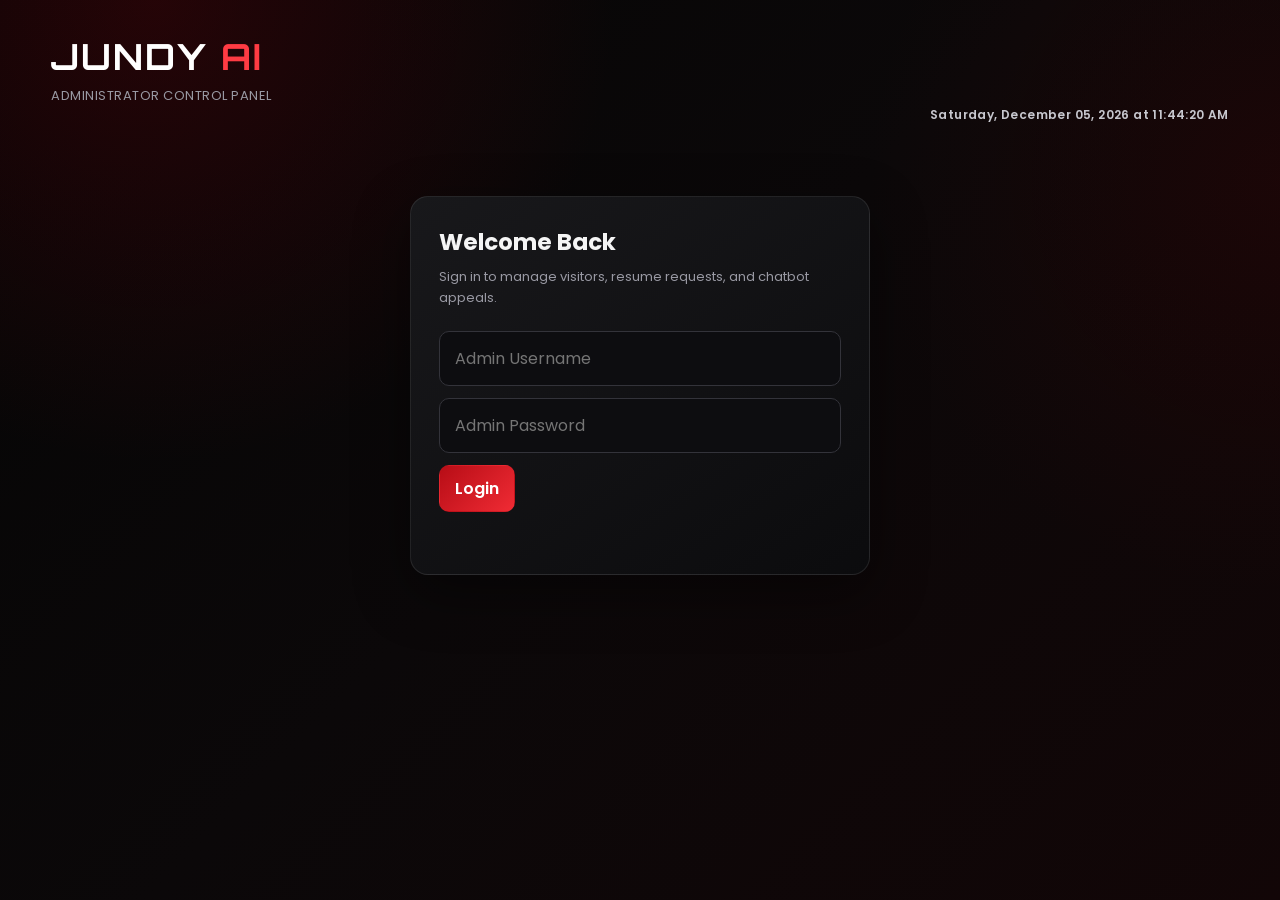
<file: admin.html>
<!DOCTYPE html>
    <html lang="en">
    <head>
        <meta charset="UTF-8">
        <meta name="viewport" content="width=device-width, initial-scale=1.0">
        <meta name="theme-color" content="#090909">
        <title>JUNDY AI | Admin Dashboard</title>

    <style>
            @import url('https://fonts.googleapis.com/css2?family=Orbitron:wght@500;600;700&family=Poppins:wght@400;500;600;700;800&display=swap');

            :root {
                --bg: #050505;
                --surface: rgba(18, 18, 20, 0.92);
                --surface-2: #151518;
                --surface-3: #202024;
                --border: rgba(255, 255, 255, 0.09);
                --text: #f5f5f5;
                --muted: #9999a3;
                --red: #ed1c24;
                --red-bright: #ff3b43;
                --red-dark: #690b10;
                --green: #35d07f;
                --yellow: #f6c453;
                --radius: 18px;
                --shadow: 0 18px 55px rgba(0, 0, 0, 0.45);
            }

            * {
                box-sizing: border-box;
                margin: 0;
                padding: 0;
            }

            body {
                min-height: 100vh;
                padding: 34px 4%;
                color: var(--text);
                font-family: 'Poppins', Arial, sans-serif;
                background:
                    radial-gradient(circle at 12% 0%, rgba(130, 0, 12, 0.25), transparent 32%),
                    radial-gradient(circle at 100% 20%, rgba(90, 0, 0, 0.18), transparent 28%),
                    linear-gradient(135deg, #050505 0%, #0b0809 48%, #120607 100%);
            }

            button, input {
                font: inherit;
            }

            button {
                border: 1px solid transparent;
                border-radius: 10px;
                padding: 10px 15px;
                color: #fff;
                font-weight: 600;
                cursor: pointer;
                transition: transform .18s ease, background .18s ease, border-color .18s ease, opacity .18s ease;
            }

            button:hover {
                transform: translateY(-1px);
            }

            button:disabled {
                opacity: .55;
                cursor: not-allowed;
                transform: none;
            }

            .container {
                width: min(100%, 1440px);
                margin: 0 auto;
            }

            .brand-header {
                margin-bottom: 26px;
            }

            .brand-name {
                color: #fff;
                font-family: 'Orbitron', 'Poppins', sans-serif;
                font-size: clamp(25px, 4vw, 36px);
                font-weight: 700;
                letter-spacing: 2px;
            }

            .brand-name span {
                color: var(--red-bright);
            }

            .brand-caption {
                margin-top: 7px;
                color: var(--muted);
                font-size: 13px;
                letter-spacing: .5px;
            }

            .panel {
                padding: clamp(18px, 3vw, 28px);
                margin-bottom: 22px;
                border: 1px solid var(--border);
                border-radius: var(--radius);
                background: linear-gradient(145deg, rgba(25, 25, 28, .96), rgba(12, 12, 14, .96));
                box-shadow: var(--shadow);
            }

            #loginPanel {
                width: min(100%, 460px);
                margin: 8vh auto 0;
            }

            #loginPanel h2 {
                margin-bottom: 8px;
                font-size: 23px;
            }

            .login-description {
                margin-bottom: 22px;
                color: var(--muted);
                font-size: 13px;
                line-height: 1.6;
            }

            input {
                display: block;
                width: 100%;
                padding: 14px 15px;
                margin: 12px 0;
                border: 1px solid #33333a;
                border-radius: 10px;
                outline: none;
                background: #0d0d10;
                color: #fff;
                transition: border-color .2s ease, box-shadow .2s ease;
            }

            input:focus {
                border-color: var(--red-bright);
                box-shadow: 0 0 0 3px rgba(237, 28, 36, .13);
            }

            .primary {
                background: linear-gradient(135deg, #b70d16, #f02b34);
                color: #fff;
            }

            .secondary {
                border-color: #38383f;
                background: #222228;
                color: #eee;
            }

            .success {
                background: rgba(26, 130, 76, .18);
                border-color: rgba(53, 208, 127, .35);
                color: #6ce5a1;
            }

            .danger {
                background: rgba(190, 25, 34, .17);
                border-color: rgba(255, 59, 67, .35);
                color: #ff777d;
            }

            .primary:hover {
                background: linear-gradient(135deg, #d41420, #ff3b43);
            }

            .secondary:hover {
                background: #303038;
            }

            .success:hover {
                background: rgba(26, 130, 76, .3);
            }

            .danger:hover {
                background: rgba(190, 25, 34, .3);
            }

            #dashboard {
                display: none;
            }

            .topbar {
                display: flex;
                align-items: center;
                justify-content: space-between;
                flex-wrap: wrap;
                gap: 18px;
                padding: 22px 24px;
                border: 1px solid rgba(255, 59, 67, .2);
                border-radius: var(--radius);
                background: linear-gradient(110deg, rgba(75, 8, 13, .42), rgba(20, 20, 23, .95) 55%);
                box-shadow: var(--shadow);
            }

            .topbar h2 {
                font-size: clamp(20px, 3vw, 27px);
                font-weight: 700;
            }

            .subtitle {
                margin-top: 5px;
                color: var(--muted);
                font-size: 13px;
            }

            .topbar-actions {
                display: flex;
                flex-wrap: wrap;
                gap: 8px;
            }

            .management-navigation {
                display: grid;
                grid-template-columns: repeat(4, minmax(0, 1fr));
                gap: 12px;
                margin: 20px 0;
            }

            .management-tab {
                display: flex;
                align-items: center;
                justify-content: center;
                gap: 10px;
                min-height: 58px;
                padding: 13px 16px;
                border: 1px solid var(--border);
                border-radius: 13px;
                background: rgba(22, 22, 25, .9);
                color: #c9c9d0;
                font-size: 13px;
                font-weight: 600;
            }

            .management-tab:hover {
                border-color: rgba(255, 59, 67, .55);
                color: #fff;
            }

            .management-tab.active {
                border-color: rgba(255, 59, 67, .75);
                background: linear-gradient(135deg, rgba(120, 8, 16, .95), rgba(48, 10, 13, .95));
                color: #fff;
                box-shadow: 0 8px 25px rgba(180, 0, 15, .18);
            }

            .notification-count {
                display: inline-flex;
                align-items: center;
                justify-content: center;
                min-width: 22px;
                height: 22px;
                padding: 0 6px;
                border-radius: 50px;
                background: var(--red-bright);
                color: #fff;
                font-size: 11px;
                font-weight: 800;
                box-shadow: 0 0 14px rgba(255, 59, 67, .28);
            }

            .notification-count[hidden] {
                display: none !important;
            }

            .management-section {
                display: none;
                animation: sectionFade .22s ease;
            }

            .management-section.active {
                display: block;
            }

            @keyframes sectionFade {
                from { opacity: 0; transform: translateY(5px); }
                to { opacity: 1; transform: translateY(0); }
            }

            .stats {
                display: grid;
                grid-template-columns: repeat(3, minmax(0, 1fr));
                gap: 14px;
                margin-bottom: 18px;
            }

            .stat {
                position: relative;
                overflow: hidden;
                padding: 20px;
                border: 1px solid var(--border);
                border-radius: 15px;
                background: linear-gradient(145deg, #1d1d21, #111114);
            }

            .stat::after {
                position: absolute;
                top: -28px;
                right: -20px;
                width: 95px;
                height: 95px;
                border-radius: 50%;
                background: rgba(237, 28, 36, .09);
                content: "";
            }

            .stat-label {
                color: var(--muted);
                font-size: 12px;
            }

            .stat h2 {
                position: relative;
                z-index: 1;
                margin-top: 8px;
                color: var(--red-bright);
                font-size: 28px;
            }

            .section-panel {
                padding: clamp(16px, 2.5vw, 24px);
                border: 1px solid var(--border);
                border-radius: var(--radius);
                background: var(--surface);
                box-shadow: var(--shadow);
            }

            .section-heading {
                display: flex;
                align-items: flex-end;
                justify-content: space-between;
                flex-wrap: wrap;
                gap: 8px;
                margin-bottom: 18px;
            }

            .section-heading h3 {
                font-size: 18px;
            }

            .section-heading p {
                margin-top: 4px;
                color: var(--muted);
                font-size: 12px;
            }

            .table-wrapper {
                width: 100%;
                overflow-x: auto;
                border: 1px solid var(--border);
                border-radius: 12px;
                background: rgba(8, 8, 10, .55);
            }

            table {
                width: 100%;
                min-width: 850px;
                border-collapse: separate;
                border-spacing: 0;
            }

            th, td {
                padding: 14px 13px;
                border-bottom: 1px solid rgba(255, 255, 255, .07);
                text-align: left;
                vertical-align: middle;
                font-size: 12px;
                line-height: 1.55;
            }

            th {
                position: sticky;
                top: 0;
                z-index: 1;
                background: #211215;
                color: #ff777d;
                font-size: 11px;
                font-weight: 700;
                letter-spacing: .45px;
                text-transform: uppercase;
                white-space: nowrap;
            }

            td {
                color: #d5d5da;
                overflow-wrap: anywhere;
            }

            tbody tr {
                background: rgba(255, 255, 255, .012);
                transition: background .16s ease;
            }

            tbody tr:hover {
                background: rgba(237, 28, 36, .055);
            }

            tbody tr:last-child td {
                border-bottom: 0;
            }

            .status {
                font-weight: 700;
            }

            .limited {
                color: var(--yellow);
            }

            .unlimited {
                color: var(--green);
            }

            .blocked {
                color: #ff666e;
            }

            .approve-appeal-btn,
            .reject-appeal-btn {
                margin: 2px;
                padding: 8px 11px;
                font-size: 11px;
            }

            .approve-appeal-btn {
                border-color: rgba(53, 208, 127, .35);
                background: rgba(26, 130, 76, .18);
                color: #6ce5a1;
            }

            .reject-appeal-btn {
                border-color: rgba(255, 59, 67, .35);
                background: rgba(190, 25, 34, .17);
                color: #ff777d;
            }

            .appeal-status-text {
                display: inline-flex;
                align-items: center;
                padding: 6px 11px;
                border: 1px solid transparent;
                border-radius: 50px;
                font-size: 11px;
                font-weight: 700;
            }

            .appeal-status-text.approved {
                border-color: rgba(53, 208, 127, .22);
                background: rgba(53, 208, 127, .1);
                color: #65e6a0;
            }

            .appeal-status-text.rejected {
                border-color: rgba(255, 59, 67, .22);
                background: rgba(255, 59, 67, .1);
                color: #ff777d;
            }

            .visitor-actions {
                position: relative;
                text-align: center;
            }

            .menu-toggle {
                padding: 4px 12px;
                border: 1px solid #393940;
                background: #202025;
                color: #fff;
                font-size: 23px;
            }

            .visitor-menu {
                display: none;
                position: absolute;
                top: calc(100% + 5px);
                right: 8px;
                z-index: 1000;
                min-width: 175px;
                padding: 6px;
                border: 1px solid #393940;
                border-radius: 11px;
                background: #17171b;
                box-shadow: 0 12px 30px rgba(0, 0, 0, .55);
            }

            .visitor-menu.show {
                display: block;
            }

            .visitor-menu button {
                display: block;
                width: 100%;
                margin: 2px 0;
                border: 0;
                background: transparent;
                color: #eee;
                text-align: left;
            }

            .visitor-menu button:hover {
                background: rgba(255, 255, 255, .08);
            }

            .resume-table-controls {
                display: flex;
                justify-content: flex-end;
                margin-top: 14px;
            }

            #toggleResumeRequests,
            #toggleVisitors,
            #toggleAppealRequests,
            #toggleSpecialVisitors{
                border: 1px solid rgba(255, 59, 67, .35);
                background: rgba(150, 10, 20, .16);
                color: #ff858a;
            }

            #dashboardMessage, #message {
                min-height: 20px;
                margin-top: 14px;
                color: #ff858a;
                font-size: 13px;
            }

            .dashboard-live-clock {
                color: #c7c7ce;
                font-size: 12px;
                font-weight: 600;
                letter-spacing: .4px;
                text-align: right;
            }

            /* CONVERSATION MONITORING */

            .conversation-layout {
                display: grid;
                grid-template-columns: minmax(240px, 320px) minmax(0, 1fr);
                gap: 16px;
                min-height: 520px;
            }

            .conversation-visitor-panel,
            .conversation-chat-panel {
                min-width: 0;
                padding: 16px;
                border: 1px solid var(--border);
                border-radius: 14px;
                background: rgba(8, 8, 10, 0.55);
            }

            #conversationSearch {
                width: 100%;
                margin-bottom: 14px;
            }

            #conversationVisitorList {
                display: flex;
                flex-direction: column;
                gap: 8px;
                max-height: 600px;
                overflow-y: auto;
            }

            .conversation-visitor-item {
                width: 100%;
                text-align: left;
                border: 1px solid var(--border);
                background: rgba(255, 255, 255, 0.025);
                border-radius: 10px;
                padding: 12px;
                color: inherit;
                cursor: pointer;
            }

            .conversation-visitor-item:hover,
            .conversation-visitor-item.active {
                border-color: rgba(255, 59, 67, 0.7);
                background: rgba(150, 10, 20, 0.2);
            }

            .conversation-visitor-item small {
                display: block;
                color: var(--muted);
                margin-top: 4px;
                overflow-wrap: anywhere;
            }

            #conversationHeader {
                margin-bottom: 14px;
            }

            #conversationMessages {
                display: flex;
                flex-direction: column;
                gap: 2px;
                max-height: 600px;
                overflow-y: auto;
                padding: 12px;
                border: 1px solid var(--border);
                border-radius: 12px;
                background: #09090b;
            }

            .conversation-message {
                display: inline-block;
                flex: 0 1 auto;
                width: fit-content;
                max-width: 10%;
                align-self: flex-start;
                padding: 4px 8px;
                border-radius: 10px;
                overflow-wrap: anywhere;
                white-space: pre-wrap;
            }

            .conversation-message.user {
                align-self: flex-end;
                background: rgba(150, 10, 20, 0.35);
                border: 1px solid rgba(255, 59, 67, 0.25);
            }

            .conversation-message.assistant {
                align-self: flex-start;
                background: #202024;
                border: 1px solid var(--border);
            }

            .conversation-message .message-role {
                display: block;
                color: #ff858a;
                font-size: 10px;
                font-weight: 700;
                text-transform: uppercase;
                margin-bottom: 5px;
            }

            .conversation-message-time {
                display: block;
                color: var(--muted);
                font-size: 10px;
                margin-top: 6px;
            }

            @media (max-width: 760px) {
                .conversation-layout {
                    grid-template-columns: 1fr;
                }

                #conversationVisitorList {
                    max-height: 260px;
                }

                #conversationMessages {
                    max-height: 500px;
                }

                .conversation-message {
                    max-width: 85%;
                }
}

            @media (max-width: 760px) {
                body {
                    padding: 20px 14px;
                }

                .management-navigation {
                    grid-template-columns: 1fr;
                    gap: 8px;
                }

                .management-tab {
                    justify-content: space-between;
                    min-height: 50px;
                }

                .stats {
                    gap: 9px;
                }

                .stat {
                    padding: 14px;
                }

                .stat h2 {
                    font-size: 23px;
                }

                .topbar {
                    align-items: flex-start;
                    padding: 18px;
                }

                .topbar-actions {
                    width: 100%;
                }

                .topbar-actions button {
                    flex: 1;
                }
            }

            @media (max-width: 420px) {
                .stats {
                    grid-template-columns: 1fr;
                }

                .dashboard-live-clock {
                    text-align: left;
                }
            }

            /* SPECIAL VISITOR ADD BUTTON */
            #addSpecialVisitorButton {
                border: 1px solid rgba(255, 59, 67, .35);
                background: rgba(150, 10, 20, .16);
                color: #ff858a;
                padding: 12px 20px;
                border-radius: 8px;
                font-weight: 600;
                cursor: pointer;
                transition: all .3s ease;
            }

            #addSpecialVisitorButton:hover {
                background: rgba(255, 59, 67, .15);
                border-color: #ff3b43;
                color: #ffffff;
                box-shadow: 0 0 12px rgba(255, 59, 67, .25);
                transform: translateY(-2px);
            }

            #addSpecialVisitorButton:active {
                transform: scale(.97);
            }

            /* SPECIAL VISITOR ITEM LAYOUT */
            .special-visitor-item {
                display: flex;
                justify-content: space-between;
                align-items: center;
                gap: 15px;
                padding: 12px 15px;
                margin-top: 10px;
                border: 1px solid rgba(255, 59, 67, .2);
                border-radius: 10px;
                background: rgba(255, 255, 255, .03);
            }

            .special-visitor-item span {
                flex: 1;
                min-width: 0;
                overflow-wrap: anywhere;
            }

            /* SPECIAL VISITOR REMOVE BUTTON */
            .special-visitor-item button {
                border: 1px solid rgba(255, 59, 67, .35);
                background: rgba(150, 10, 20, .16);
                color: #ff858a;
                padding: 8px 16px;
                border-radius: 8px;
                font-weight: 600;
                cursor: pointer;
                transition: all .3s ease;
            }

            .special-visitor-item button:hover {
                background: rgba(255, 59, 67, .15);
                border-color: #ff3b43;
                color: #ffffff;
                box-shadow: 0 0 12px rgba(255, 59, 67, .25);
                transform: translateY(-2px);
            }

            .special-visitor-item button:active {
                transform: scale(.97);
            }

            #specialVisitorsContent {
                max-height: 2000px !important;
                opacity: 1;
                overflow: hidden !important;
                transition: max-height 0.35s ease, opacity 0.25s ease;
            }

            #specialVisitorsContent.collapsed {
                max-height: 0 !important;
                opacity: 0;
                overflow: hidden !important;
            }

            /* ==========================================
            CONVERSATION MONITORING
            ========================================== */

            .conversation-layout {
                display: grid;
                grid-template-columns: minmax(260px, 340px) minmax(0, 1fr);
                gap: 18px;
                align-items: start;
            }

            .conversation-sidebar,
            .conversation-viewer {
                min-width: 0;
                padding: 18px;
                border: 1px solid var(--border);
                border-radius: 15px;
                background: rgba(8, 8, 10, .65);
            }

            .conversation-search {
                margin: 12px 0;
            }

            .conversation-list {
                display: flex;
                flex-direction: column;
                gap: 8px;
                max-height: 620px;
                overflow-y: auto;
            }

            .conversation-visitor {
                width: 100%;
                padding: 13px;
                border: 1px solid rgba(255,255,255,.08);
                border-radius: 10px;
                background: rgba(255,255,255,.025);
                color: #eee;
                text-align: left;
            }

            .conversation-visitor:hover,
            .conversation-visitor.active {
                border-color: rgba(255,59,67,.65);
                background: rgba(150,10,20,.16);
            }

            .conversation-visitor strong {
                display: block;
                font-size: 13px;
                overflow-wrap: anywhere;
            }

            .conversation-visitor small {
                display: block;
                margin-top: 5px;
                color: var(--muted);
                font-size: 11px;
            }

            .conversation-viewer-header {
                padding-bottom: 15px;
                margin-bottom: 15px;
                border-bottom: 1px solid var(--border);
            }

            .conversation-viewer-header h3 {
                font-size: 17px;
                overflow-wrap: anywhere;
            }

            .conversation-viewer-header p {
                margin-top: 5px;
                color: var(--muted);
                font-size: 11px;
                overflow-wrap: anywhere;
            }

            .conversation-messages {
                display: flex;
                flex-direction: column;
                gap: 5px;
                max-height: 100px;
                min-height: 100px;
                padding: 12px;
                overflow-y: auto;
                border: 1px solid rgba(255,255,255,.06);
                border-radius: 12px;
                background: #08080a;
            }

            .conversation-message {
                display: block;
                flex: 0 1 auto;
                width: max-content;
                max-width: 42%;
                padding: 4px 8px;
                border-radius: 10px;
                font-size: 12px;
                line-height: 1.45;
                overflow-wrap: anywhere;
                white-space: pre-wrap;
            }

            .conversation-message.user {
                align-self: flex-end;
                border: 1px solid rgba(255,59,67,.25);
                border-bottom-right-radius: 4px;
                background: rgba(150,10,20,.25);
                color: #fff;
            }

            .conversation-message.assistant {
                align-self: flex-start;
                border: 1px solid rgba(255,255,255,.09);
                border-bottom-left-radius: 4px;
                background: #1c1c21;
                color: #eee;
            }

            .conversation-message.system {
                align-self: center;
                background: #25252b;
                color: #aaa;
            }

            .conversation-message-time {
                display: block;
                margin-top: 5px;
                color: #999;
                font-size: 9px;
                text-align: right;
            }

            .conversation-empty {
                display: flex;
                min-height: 250px;
                align-items: center;
                justify-content: center;
                color: var(--muted);
                font-size: 13px;
                text-align: center;
            }

            .conversation-count {
                color: var(--red-bright);
                font-size: 11px;
                font-weight: 700;
            }

            @media (max-width: 760px) {
                .conversation-layout {
                    grid-template-columns: 1fr;
                }

                .conversation-list {
                    max-height: 280px;
                }

                .conversation-messages {
                    min-height: 350px;
                    max-height: 550px;
                }

                .conversation-message {
                    max-width: 92%;
                }
            }

            /* FIX CONVERSATION MESSAGE HEIGHT */
            /* COMPACT CONVERSATION MESSAGE BUBBLES */

            #conversationMessages {
                align-items: flex-start;
                gap: 6px !important;
            }

            #conversationMessages .conversation-message {
                height: auto !important;
                min-height: 1 !important;
                max-height: none !important;
                padding: 5px 10px !important;
                margin: 0 !important;
                gap: 0 !important;
                line-height: 0.5 !important;
            }

            #conversationMessages .message-role {
                font-size: 9px !important;
                margin: 0 0 2px !important;
            }

            #conversationMessages .message-content,
            #conversationMessages .conversation-message > div {
                display: block !important;
                width: auto !important;
                height: auto !important;
                min-height: 0 !important;
                max-height: none !important;
                flex: none !important;

                padding: 0 !important;
                margin: 0 !important;
                font-size: 12px !important;
                line-height: 0.9 !important;
                letter-spacing: -0.2px !important;
            }

            #conversationMessages .conversation-message-time {
                font-size: 9px !important;
                margin-top: 3px !important;
            }

            
        </style>
    </head>

    <body>

    <div class="container">

        <header class="brand-header">
            <div class="brand-name">JUNDY <span>AI</span></div>
            <p class="brand-caption">ADMINISTRATOR CONTROL PANEL</p>
            <div id="philippineLiveClock" class="dashboard-live-clock"></div>
        </header>

        <!-- LOGIN -->
        <section id="loginPanel" class="panel">
            <h2>Welcome Back</h2>
            <p class="login-description">Sign in to manage visitors, resume requests, and chatbot appeals.</p>

            <form id="loginForm">
                <input
                    type="text"
                    id="username"
                    placeholder="Admin Username"
                    autocomplete="username"
                    required
                >

                <input
                    type="password"
                    id="password"
                    placeholder="Admin Password"
                    autocomplete="current-password"
                    required
                >

                <button type="submit" class="primary">
                    Login
                </button>
            </form>

            <p id="message"></p>
        </section>

        <!-- DASHBOARD -->
        <section id="dashboard">

            <div class="topbar">
                <div>
                    <h2>Admin Dashboard</h2>
                    <p class="subtitle">Manage your JUNDY AI platform from one place.</p>
                </div>

                <div class="topbar-actions">
                    <button id="refreshButton" class="secondary" type="button">Refresh Data</button>
                    <button id="logoutButton" class="danger" type="button">Logout</button>
                </div>
            </div>

            <!-- ADMIN MANAGEMENT NAVIGATION -->
            <nav class="management-navigation" aria-label="Admin management sections">
                <button type="button" class="management-tab active" data-section="visitorSection">
                    <span>Visitor Management</span>
                    <span class="notification-count" id="visitorNotification" hidden>0</span>
                </button>

                <button type="button" class="management-tab" data-section="resumeSection">
                    <span>Resume Requests</span>
                    <span class="notification-count" id="resumeNotification" hidden>0</span>
                </button>

                <button type="button" class="management-tab" data-section="appealSection">
                    <span>Appeal Requests</span>
                    <span class="notification-count" id="appealNotification" hidden>0</span>
                </button>
                <button type="button" class="management-tab" data-section="conversationSection">
                    <span>Conversation Monitoring</span>
                </button>
            </nav>

            <!-- VISITOR MANAGEMENT -->
            <section id="visitorSection" class="management-section active">
                <div class="stats">
                    <div class="stat">
                        <div class="stat-label">Total Visitors</div>
                        <h2 id="totalVisitors">0</h2>
                    </div>
                    <div class="stat">
                        <div class="stat-label">Unlimited Access</div>
                        <h2 id="unlimitedVisitors">0</h2>
                    </div>
                    <div class="stat">
                        <div class="stat-label">Blocked Visitors</div>
                        <h2 id="blockedVisitors">0</h2>
                    </div>
                </div>

                <div class="section-panel">
                    <div class="section-heading">
                        <div>
                            <h3>Registered Devices</h3>
                            <p>Review visitor activity, access levels, and abuse protection.</p>
                        </div>
                    </div>

                    <div class="table-wrapper">
                        <table>
                            <thead>
                                <tr><th>Visitor Name</th>
                                    <th>Device Label</th>
                                    <th>First Visit</th>
                                    <th>Last Visit</th>
                                    <th>Device</th>
                                    <th>Browser</th>
                                    <th>Questions Today</th>
                                    <th>Total Questions</th>
                                    <th>Access</th>
                                    <th>Status</th>
                                    <th>Abuse Protection</th>
                                    <th>Actions</th>
                                </tr>
                            </thead>
                                                        </thead>
                            <tbody id="visitorTable">
                                <tr>
                                    <td colspan="12">Loading visitors...</td>
                                </tr>
                            </tbody>
                        </table>

                        <div class="resume-table-controls">
                            <button type="button" id="toggleVisitors">
                                Show All Visitors
                            </button>
                        </div>
                        </table>
                    </div>
                </div>
                <!-- SPECIAL VISITORS MANAGER -->
                <div class="section-panel" id="specialVisitorsSection">
                    <div class="section-heading">
                        <div>
                            <h3>Special Visitors</h3>
                            <p>Manage names that receive the personalized greeting and fireworks animation.</p>
                        </div>

                        <button
                            type="button"
                            id="toggleSpecialVisitors"
                            aria-expanded="true"
                            aria-controls="specialVisitorsContent">
                            Hide List
                        </button>
                    </div>

                    <div id="specialVisitorsContent">
                        <div class="special-visitors-controls">
                            <input
                                type="text"
                                id="specialVisitorNameInput"
                                placeholder="Enter special visitor name..."
                            >
                            <button type="button" id="addSpecialVisitorButton">
                                Add Special Name
                            </button>
                        </div>

                        <div id="specialVisitorsList">
                            <p>Loading special visitors...</p>
                        </div>
                    </div>
                </div>
            </section>


            <!-- RESUME REQUESTS -->
            <section id="resumeSection" class="management-section">
                <div class="section-panel">
                    <div class="section-heading">
                        <div>
                            <h3>Resume Download Requests</h3>
                            <p>Review, approve, reject, and send resume requests.</p>
                        </div>
                    </div>

                    <div class="table-wrapper">
                        <table>
                            <thead>
                                <tr>
                                    <th>Full Name</th>
                                    <th>Email</th>
                                    <th>Purpose</th>
                                    <th>Status</th>
                                    <th>Request Date</th>
                                    <th>Actions</th>
                                </tr>
                            </thead>
                            <tbody id="resumeRequestTable">
                                <tr><td colspan="6">Loading resume requests...</td></tr>
                            </tbody>
                        </table>
                    </div>

                    <div class="resume-table-controls">
                        <button type="button" id="toggleResumeRequests">Show All Requests</button>
                    </div>
                </div>
            </section>

            <!-- CHATBOT APPEAL REQUESTS -->
            <section id="appealSection" class="management-section">
                <div class="section-panel">
                    <div class="section-heading">
                        <div>
                            <h3>Chatbot Appeal Requests</h3>
                            <p>Review access appeals and manage visitor reinstatement.</p>
                        </div>
                    </div>

                    <div class="table-wrapper">
                        <table>
                            <thead>
                                <tr>
                                    <th>Visitor ID</th>
                                    <th>Full Name</th>
                                    <th>Email</th>
                                    <th>Reason</th>
                                    <th>Status</th>
                                    <th>Request Date</th>
                                    <th>Actions</th>
                                </tr>
                            </thead>
                            <tbody id="appealRequestTable">
                                <tr><td colspan="7">Loading appeal requests...</td></tr>
                            </tbody>
                        </table>
                    </div>
                </div>
                <div class="resume-table-controls">
                    <button type="button" id="toggleAppealRequests">
                        Show All Requests
                    </button>
                </div>
            </section>

            <!-- CONVERSATION MONITORING -->
            <section id="conversationSection" class="management-section">

                <div class="section-panel">

                    <div class="section-heading">
                        <div>
                            <h3>Conversation Monitoring</h3>
                            <p>Search visitors and review their complete chatbot conversation history.</p>
                        </div>
                    </div>

                    <div class="conversation-layout">

                        <div class="conversation-visitor-panel">
                            <input
                                type="search"
                                id="conversationSearch"
                                placeholder="Search visitor name or device..."
                                autocomplete="off"
                            >

                            <div id="conversationVisitorList">
                                <p>Select a visitor to view conversations.</p>
                            </div>
                        </div>

                        <div class="conversation-chat-panel">

                            <div id="conversationHeader">
                                <h3>Select a visitor</h3>
                                <p>Conversation history will appear here.</p>
                            </div>

                            <div id="conversationMessages" class="conversation-messages">
                                <p class="conversation-empty">No conversation selected.</p>
                            </div>

                        </div>

                    </div>
                </div>

            </section>
            <p id="dashboardMessage" role="status" aria-live="polite"></p>
        </section>
        <!-- CONVERSATION MONITORING -->
        <section id="conversationSection" class="management-section">

            <div class="section-panel">

                <div class="section-heading">
                    <div>
                        <h3>Conversation Monitoring</h3>
                        <p>View visitor chat history and individual messages.</p>
                    </div>

                    <button type="button" class="secondary"
                        id="refreshConversations">
                        Refresh Conversations
                    </button>
                </div>

                <div class="conversation-layout">

                    <!-- VISITOR LIST -->
                    <div class="conversation-sidebar">

                        <h3>Visitors</h3>

                        <input
                            type="text"
                            id="conversationSearch"
                            class="conversation-search"
                            placeholder="Search visitor name or device..."
                        >

                        <div id="conversationVisitorList"
                            class="conversation-list">

                            <div class="conversation-empty">
                                Loading visitors...
                            </div>

                        </div>

                    </div>

                    <!-- CHAT HISTORY -->
                    <div class="conversation-viewer">

                        <div class="conversation-viewer-header">
                            <h3 id="conversationVisitorName">
                                Select a visitor
                            </h3>

                            <p id="conversationVisitorDetails">
                                Choose a visitor from the list to view their chat history.
                            </p>

                            <span id="conversationMessageCount"
                                class="conversation-count"></span>
                        </div>

                        <div id="conversationMessages"
                            class="conversation-messages">

                            <div class="conversation-empty">
                                Select a visitor to view conversation history.
                            </div>

                        </div>

                    </div>

                </div>

            </div>

        </section>
    <script>
        const API_URL = window.location.hostname === "127.0.0.1" ||
                    window.location.hostname === "localhost"
        ? "http://127.0.0.1:5000"
        : "https://jundy-assistant-api.onrender.com";

        const loginPanel = document.getElementById("loginPanel");
        const dashboard = document.getElementById("dashboard");
        const loginForm = document.getElementById("loginForm");
        const message = document.getElementById("message");

        function escapeHTML(value) {
            return String(value ?? "").replace(/[&<>"']/g, character => ({
                "&": "&amp;",
                "<": "&lt;",
                ">": "&gt;",
                '"': "&quot;",
                "'": "&#39;"
            })[character]);
        }

        // NEW / UNCHECKED RECORD NOTIFICATIONS
        const notificationStorageKeys = {
            visitors: "jundy_admin_seen_visitors_v1",
            resumes: "jundy_admin_seen_resumes_v1",
            appeals: "jundy_admin_seen_appeals_v1"
        };

        let cachedVisitors = [];
        let cachedResumeRequests = [];
        let cachedAppeals = [];
        let selectedConversationVisitorId = null;
        let allConversationVisitors = [];   

        function getSeenIds(storageKey) {
            try {
                const saved = JSON.parse(localStorage.getItem(storageKey) || "[]");
                return Array.isArray(saved) ? saved.map(String) : [];
            } catch (error) {
                return [];
            }
        }

        function updateNotificationBadge(elementId, records, idField, storageKey) {
            const badge = document.getElementById(elementId);
            if (!badge) return;

            const recordIds = records
                .map(record => String(record[idField]))
                .filter(id => id && id !== "undefined" && id !== "null");

            // On first use, mark existing records as already seen.
            if (localStorage.getItem(storageKey) === null) {
                localStorage.setItem(storageKey, JSON.stringify(recordIds));
                badge.textContent = "0";
                badge.hidden = true;
                return;
            }

            const seenIds = new Set(getSeenIds(storageKey));
            const unseenCount = recordIds.filter(id => !seenIds.has(id)).length;

            badge.textContent = unseenCount > 99 ? "99+" : String(unseenCount);
            badge.hidden = unseenCount === 0;
        }

        function markNotificationsSeen(records, idField, storageKey, badgeId) {
            const existingIds = getSeenIds(storageKey);
            const currentIds = records
                .map(record => String(record[idField]))
                .filter(id => id && id !== "undefined" && id !== "null");

            const mergedIds = [...new Set([...existingIds, ...currentIds])];
            localStorage.setItem(storageKey, JSON.stringify(mergedIds));

            const badge = document.getElementById(badgeId);
            if (badge) {
                badge.textContent = "0";
                badge.hidden = true;
            }
        }

        async function apiRequest(path, options = {}) {
            const response = await fetch(API_URL + path, {
                ...options,
                credentials: "include",
                headers: {
                    "Content-Type": "application/json",
                    ...options.headers
                }
            });

            const result = await response.json();

            if (!response.ok) {
                throw new Error(result.message || result.error || "Request failed.");
            }

            return result;
        }

        // CREATOR ONLINE HEARTBEAT
        let creatorHeartbeatInterval = null;

        async function sendCreatorHeartbeat() {
            try {
                await apiRequest("/admin/presence/heartbeat", {
                    method: "POST"
                });
            } catch (error) {
                console.error("Creator heartbeat failed:", error);
            }
        }

        function showDashboard() {
            loginPanel.style.display = "none";
            dashboard.style.display = "block";

            // Send heartbeat immediately
            sendCreatorHeartbeat();

            // Avoid duplicate heartbeat intervals
            if (creatorHeartbeatInterval) {
                clearInterval(creatorHeartbeatInterval);
            }

            // Send heartbeat every 15 seconds
            creatorHeartbeatInterval = setInterval(
                sendCreatorHeartbeat,
                15000
            );
        }

        function showLogin() {
            dashboard.style.display = "none";
            loginPanel.style.display = "block";
        }

        let showAllVisitors = false;

        document.getElementById("toggleVisitors").addEventListener("click", function () {
            showAllVisitors = !showAllVisitors;
            loadVisitors();
        });

        async function loadVisitors() {
            const table = document.getElementById("visitorTable");
            const dashboardMessage = document.getElementById("dashboardMessage");

            dashboardMessage.textContent = "Loading visitors...";

            try {
                const result = await apiRequest("/admin/visitors");

            const allVisitors = result.visitors || [];
            cachedVisitors = allVisitors;
            const visitors = showAllVisitors
                ? allVisitors
                : allVisitors.slice(0, 10);

            const toggleButton = document.getElementById("toggleVisitors");

            if (toggleButton) {
                toggleButton.style.display =
                    allVisitors.length > 10 ? "inline-block" : "none";

                toggleButton.textContent = showAllVisitors
                    ? "Show Less"
                    : "Show All Visitors";
            }
                updateNotificationBadge(
                    "visitorNotification",
                    cachedVisitors,
                    "visitor_id",
                    notificationStorageKeys.visitors
                );

                document.getElementById("totalVisitors").textContent =
                    allVisitors.length;

                document.getElementById("unlimitedVisitors").textContent =
                    allVisitors.filter(v => v.access_type === "unlimited").length;

                document.getElementById("blockedVisitors").textContent =
                    allVisitors.filter(v => v.is_blocked).length;

                if (visitors.length === 0) {
                    table.innerHTML = `
                        <tr>
                            <td colspan="10">No visitors registered yet.</td>
                        </tr>
                    `;
                    dashboardMessage.textContent = "";
                    return;
                }

                
                table.innerHTML = visitors.map(visitor => {
                    const accessClass =
                        visitor.access_type === "unlimited"
                            ? "unlimited"
                            : "limited";

                    function formatVisitTime(value) {
                        if (!value) return "N/A";

                        const date = new Date(new Date(value).getTime() + (8 * 60 * 60 * 1000));

                        if (isNaN(date.getTime())) return "N/A";

                        return date.toLocaleString("en-PH", {
                            timeZone: "Asia/Manila",
                            year: "numeric",
                            month: "short",
                            day: "2-digit",
                            hour: "2-digit",
                            minute: "2-digit",
                            second: "2-digit",
                            hour12: true
                        });
                    }

                    return `
                        <tr>
                            <td>${escapeHTML(visitor.visitor_name || "Not provided")}</td>

                            <td>${escapeHTML(visitor.device_label || "Unnamed Device")}</td>

                            <td>${escapeHTML(formatVisitTime(visitor.first_seen))}</td>

                            <td>${escapeHTML(formatVisitTime(visitor.last_seen))}</td>

                            <td>${escapeHTML(visitor.device_name || "Unknown Device")}</td>

                            <td>${escapeHTML(visitor.browser_name || "Unknown Browser")}</td>

                            <td>${escapeHTML(visitor.questions_today ?? 0)}</td>

                            <td>${escapeHTML(visitor.total_questions ?? 0)}</td>

                            <td class="status ${accessClass}">
                                ${escapeHTML(visitor.access_type)}
                            </td>

                            <td class="status ${visitor.is_blocked ? "blocked" : "unlimited"}">
                                ${visitor.is_blocked ? "Blocked" : "Active"}
                            </td>

                            <td>
                                ${visitor.auto_blocked
                                    ? `<span class="status blocked">Auto-Blocked</span>`
                                    : `<span class="status unlimited">Not Blocked</span>`
                                }
                                <br>
                                Abuse Count: ${escapeHTML(visitor.abuse_count ?? 0)}/2
                                ${visitor.auto_blocked_until
                                    ? `<br>Until: ${escapeHTML(formatVisitTime(visitor.auto_blocked_until))}`
                                    : ""
                                }
                            </td>

                            <td class="visitor-actions">
                                <button
                                    class="menu-toggle"
                                    type="button"
                                    aria-label="Visitor options"
                                    title="Visitor options">
                                    ⋮
                                </button>

                                <div class="visitor-menu">
                                    <button
                                        type="button"
                                        data-action="rename"
                                        data-id="${escapeHTML(visitor.visitor_id)}">
                                        Rename
                                    </button>

                                    <button
                                        type="button"
                                        data-action="edit-name"
                                        data-id="${escapeHTML(visitor.visitor_id)}">
                                        Edit Visitor Name
                                    </button>

                                    <button
                                        type="button"
                                        data-action="access"
                                        data-id="${escapeHTML(visitor.visitor_id)}"
                                        data-type="${visitor.access_type === "unlimited" ? "limited" : "unlimited"}"
                                        data-blocked="false">
                                        ${visitor.access_type === "unlimited" ? "Revoke Unlimited" : "Grant Unlimited"}
                                    </button>

                                    <button
                                        type="button"
                                        data-action="access"
                                        data-id="${escapeHTML(visitor.visitor_id)}"
                                        data-type="${escapeHTML(visitor.access_type)}"
                                        data-blocked="${visitor.is_blocked ? "false" : "true"}">
                                        ${visitor.is_blocked ? "Unblock" : "Block"}
                                    </button>
                                </div>
                            </td>
                        </tr>
                    `;
                }).join("");




                dashboardMessage.textContent = "";

            } catch (error) {
                if (error.message.includes("Unauthorized")) {
                    showLogin();
                }

                dashboardMessage.textContent = error.message;
            }
        }

        let showAllResumeRequests = false;

        document.getElementById("toggleResumeRequests").addEventListener("click", function () {
            showAllResumeRequests = !showAllResumeRequests;
            loadResumeRequests();
        });

        // LOAD RESUME DOWNLOAD REQUESTS
        async function loadResumeRequests() {

            const table = document.getElementById("resumeRequestTable");

            if (!table) return;

            table.innerHTML = `
                <tr>
                    <td colspan="6">Loading resume requests...</td>
                </tr>
            `;

            try {
                const result = await apiRequest("/admin/resume-requests");

                const allRequests = result.requests || [];
                cachedResumeRequests = allRequests;
                updateNotificationBadge(
                    "resumeNotification",
                    cachedResumeRequests,
                    "id",
                    notificationStorageKeys.resumes
                );

                const requests = showAllResumeRequests
                    ? allRequests
                    : allRequests.slice(0, 10);
                
                const toggleButton = document.getElementById("toggleResumeRequests");

                if (toggleButton) {
                    toggleButton.style.display = allRequests.length > 10 ? "inline-block" : "none";
                    toggleButton.textContent = showAllResumeRequests
                        ? "Show Less"
                        : "Show All Requests";
                }


                if (requests.length === 0) {
                    table.innerHTML = `
                        <tr>
                            <td colspan="6">No resume requests yet.</td>
                        </tr>
                    `;
                    return;
                }

                
                        
            table.innerHTML = requests.map(item => `
                <tr>
                    <td>${escapeHTML(item.full_name)}</td>
                    <td>${escapeHTML(item.email)}</td>
                    <td>${escapeHTML(item.purpose)}</td>
                    <td>
                        <span style="
                            display: inline-block;
                            padding: 5px 12px;
                            border-radius: 20px;
                            font-weight: bold;
                            text-transform: capitalize;
                            color: ${item.status === "pending" ? "#facc15" :
                                    item.status === "approved" ? "#22c55e" :
                                    item.status === "rejected" ? "#ef4444" : "#ffffff"};
                            background: ${item.status === "pending" ? "rgba(250,204,21,0.15)" :
                                        item.status === "approved" ? "rgba(34,197,94,0.15)" :
                                        item.status === "rejected" ? "rgba(239,68,68,0.15)" : "rgba(255,255,255,0.1)"};
                        ">
                            ${escapeHTML(item.status)}
                        </span>
                    </td>
                    <td>
                        ${item.request_date
                            ? new Date(new Date(item.request_date).getTime() + (8 * 60 * 60 * 1000)).toLocaleString("en-PH", {
                                timeZone: "Asia/Manila",
                                year: "numeric",
                                month: "short",
                                day: "2-digit",
                                hour: "2-digit",
                                minute: "2-digit",
                                second: "2-digit",
                                hour12: true
                            })
                            : "N/A"}
                    </td>
                    <td>
                        ${item.status === "pending"
                            ? `
                                <button
                                    class="success"
                                    data-action="approve-resume"
                                    data-id="${item.id}">
                                    Approve
                                </button>

                                <button
                                    class="danger"
                                    data-action="reject-resume"
                                    data-id="${item.id}">
                                    Reject
                                </button>
                            `
                            : item.status === "approved"
                                ? `
                                    <button
                                        class="success"
                                        data-action="send-resume"
                                        data-id="${item.id}">
                                        Send Resume
                                    </button>
                                `
                                : item.status === "sent"
                                    ? `
                                        <span style="color: #16a34a; font-weight: bold;">
                                            ✓ Resume Successfully Sent
                                        </span>
                                    `
                                    : "No action available"
                        }
                    </td>
                </tr>
            `).join("");



            } catch (error) {
                table.innerHTML = `
                    <tr>
                        <td colspan="6">${escapeHTML(error.message)}</td>
                    </tr>
                `;
            }
        }

    
    let showAllAppealRequests = false;

    document.getElementById("toggleAppealRequests").addEventListener("click", function () {
        showAllAppealRequests = !showAllAppealRequests;
        loadAppealRequests();
    });

    // LOAD CHATBOT APPEAL REQUESTS
    async function loadAppealRequests() {

        const table = document.getElementById("appealRequestTable");

        if (!table) return;

        table.innerHTML = `
            <tr>
                <td colspan="7">Loading appeal requests...</td>
            </tr>
        `;

        try {
            const result = await apiRequest("/admin/appeals");

            const allAppeals = result.appeals || [];
            cachedAppeals = allAppeals;

            updateNotificationBadge(
                "appealNotification",
                cachedAppeals,
                "id",
                notificationStorageKeys.appeals
            );

            const appeals = showAllAppealRequests
                ? allAppeals
                : allAppeals.slice(0, 10);

            const toggleButton = document.getElementById("toggleAppealRequests");

            if (toggleButton) {
                toggleButton.style.display =
                    allAppeals.length > 10 ? "inline-block" : "none";

                toggleButton.textContent = showAllAppealRequests
                    ? "Show Less"
                    : "Show All Requests";
            }

            if (appeals.length === 0) {
                table.innerHTML = `
                    <tr>
                        <td colspan="7">No appeal requests yet.</td>
                    </tr>
                `;
                return;
            }

            table.innerHTML = appeals.map(item => `
                <tr>
                    <td>${escapeHTML(item.visitor_id)}</td>
                    <td>${escapeHTML(item.full_name)}</td>
                    <td>${escapeHTML(item.email)}</td>
                    <td>${escapeHTML(item.reason)}</td>
                    <td>${escapeHTML(item.status)}</td>
                    <td>
                        ${item.created_at
                            ? new Date(item.created_at).toLocaleString("en-PH", {
                                timeZone: "Asia/Manila",
                                year: "numeric",
                                month: "short",
                                day: "2-digit",
                                hour: "2-digit",
                                minute: "2-digit",
                                hour12: true
                            })
                            : "N/A"}
                    </td>
                    <td>
                        ${item.status === "Pending" ? `
                            <button type="button"
                                class="approve-appeal-btn"
                                data-id="${item.id}">
                                Approve
                            </button>

                            <button type="button"
                                class="reject-appeal-btn"
                                data-id="${item.id}">
                                Reject
                            </button>
                        ` : `
                            <span class="appeal-status-text ${item.status.toLowerCase()}">
                                ${escapeHTML(item.status)}
                            </span>
                        `}
                    </td>
                </tr>
            `).join("");

        } catch (error) {
            table.innerHTML = `
                <tr>
                    <td colspan="7">${escapeHTML(error.message)}</td>
                </tr>
            `;
        }
    }


        function renderConversationVisitors(filter = "") {

        const list = document.getElementById("conversationVisitorList");
        const normalized = filter.trim().toLowerCase();

        const filtered = allConversationVisitors.filter(visitor => {
            const searchableText = `
                ${visitor.visitor_name || ""}
                ${visitor.device_label || ""}
                ${visitor.visitor_id || ""}
            `.toLowerCase();

            return searchableText.includes(normalized);
        });

        if (!filtered.length) {
            list.innerHTML = `<p>No matching visitors found.</p>`;
            return;
        }

        list.innerHTML = filtered.map(visitor => `
            <button
                type="button"
                class="conversation-visitor-item ${
                    visitor.visitor_id === selectedConversationVisitorId ? "active" : ""
                }"
                data-visitor-id="${escapeHTML(visitor.visitor_id)}">

                <strong>
                    ${escapeHTML(visitor.visitor_name || "Unnamed Visitor")}
                </strong>

                <small>
                    ${escapeHTML(visitor.device_label || "Unnamed Device")}
                </small>

                <small>
                    ${escapeHTML(visitor.visitor_id)}
                </small>

            </button>
        `).join("");
    }


    // UPDATE APPEAL STATUS
    async function updateAppealStatus(appealId, status) {

        try {
            const result = await apiRequest(
                `/admin/appeals/${appealId}/status`,
                {
                    method: "PUT",
                    body: JSON.stringify({
                        status: status
                    })
                }
            );

            alert(result.message);

            await loadAppealRequests();

        } catch (error) {
            alert(error.message);
        }
    }

    // APPEAL ACTION BUTTONS
    document.addEventListener("click", function (event) {

        const approveButton = event.target.closest(".approve-appeal-btn");
        const rejectButton = event.target.closest(".reject-appeal-btn");

        if (approveButton) {
            const appealId = approveButton.dataset.id;

            if (confirm("Are you sure you want to approve this appeal?")) {
                updateAppealStatus(appealId, "Approved");
            }
        }

        if (rejectButton) {
            const appealId = rejectButton.dataset.id;

            if (confirm("Are you sure you want to reject this appeal?")) {
                updateAppealStatus(appealId, "Rejected");
            }
        }
    });

        loginForm.addEventListener("submit", async function(event) {
            event.preventDefault();

            message.textContent = "Checking credentials...";

            try {
                await apiRequest("/admin/login", {
                    method: "POST",
                    body: JSON.stringify({
                        username: document.getElementById("username").value,
                        password: document.getElementById("password").value
                    })
                });

                loginForm.reset();
                message.textContent = "";

                showDashboard();
                await loadVisitors();
                await loadResumeRequests();
                await loadAppealRequests();
                await loadConversations();
                await loadConversationVisitors();

            } catch (error) {
                message.textContent = error.message;
            }
        });

        document.getElementById("refreshButton").addEventListener("click", async function() {
            await loadVisitors();
            await loadResumeRequests();
            await loadAppealRequests();
            await loadConversations();
            await loadConversationVisitors();
        });

        document.getElementById("logoutButton").addEventListener("click", async function() {
            try {
                // Stop sending heartbeats
                if (creatorHeartbeatInterval) {
                    clearInterval(creatorHeartbeatInterval);
                    creatorHeartbeatInterval = null;
                }

                // Set creator status to offline
                try {
                    await apiRequest("/admin/presence/offline", {
                        method: "POST"
                    });
                } catch (error) {
                    console.error("Failed to update offline status:", error);
                }

                // Logout admin
                await apiRequest("/admin/logout", {
                    method: "POST"
                });

                showLogin();

            } catch (error) {
                document.getElementById("dashboardMessage").textContent = error.message;
            }
        });

        const visitorTableElement = document.getElementById("visitorTable");

        if (visitorTableElement) {
            visitorTableElement.addEventListener("click", async function(event) {

                const menuToggle = event.target.closest(".menu-toggle");
                            
            if (menuToggle) {
                const currentMenu = menuToggle.nextElementSibling;

                document.querySelectorAll(".visitor-menu.show").forEach(menu => {
                    if (menu !== currentMenu) {
                        menu.classList.remove("show");
                    }
                });

                currentMenu.classList.toggle("show");
                return;
            }

            const button = event.target.closest("button[data-action]");

            if (!button) return;

            const visitorId = button.dataset.id;
            button.closest(".visitor-menu")?.classList.remove("show");

            try {

                if (button.dataset.action === "edit-name") {
    const newName = prompt("Enter the new visitor name:");

                if (newName === null) return;

                if (!newName.trim()) {
                    alert("Visitor name cannot be empty.");
                    return;
                }

                await apiRequest("/admin/visitors/edit-name", {
                    method: "POST",
                    body: JSON.stringify({
                        visitor_id: visitorId,
                        visitor_name: newName.trim()
                    })
                });

                await loadVisitors();
                return;
            }

                if (button.dataset.action === "rename") {
                    const newName = prompt("Enter a new device name:");

                    if (newName === null) return;

                    await apiRequest("/admin/visitors/rename", {
                        method: "POST",
                        body: JSON.stringify({
                            visitor_id: visitorId,
                            device_label: newName
                        })
                    });
                }

                if (button.dataset.action === "access") {
                    const newType = button.dataset.type;
                    const newBlocked = button.dataset.blocked === "true";

                    await apiRequest("/admin/visitors/access", {
                        method: "POST",
                        body: JSON.stringify({
                            visitor_id: visitorId,
                            access_type: newType,
                            is_blocked: newBlocked
                        })
                    });
                }


                if (button.dataset.action === "approve-resume") {
                    const confirmed = confirm(
                        "Are you sure you want to approve this resume request?"
                    );

                    if (!confirmed) return;

                    await apiRequest(
                        `/admin/resume-requests/${visitorId}/approve`,
                        { method: "POST" }
                    );

                    document.getElementById("dashboardMessage").textContent =
                        "Resume request approved.";
                    
                    await loadResumeRequests();
                    return;
                }

                if (button.dataset.action === "reject-resume") {
                    const confirmed = confirm(
                        "Are you sure you want to reject this resume request?"
                    );

                    if (!confirmed) return;

                    await apiRequest(
                        `/admin/resume-requests/${visitorId}/reject`,
                        { method: "POST" }
                    );

                    document.getElementById("dashboardMessage").textContent =
                        "Resume request rejected.";

                    await loadResumeRequests();
                    return;
                }

                if (button.dataset.action === "send-resume") {
                    const confirmed = confirm(
                        "Send the resume PDF to " + button.closest("tr").cells[1].textContent + "?"
                    );

                    if (!confirmed) return;

                    try {
                        const result = await apiRequest(
                            `/admin/resume-requests/${visitorId}/send`,
                            { method: "POST" }
                        );

                        document.getElementById("dashboardMessage").textContent =
                            result.message || "Resume sent successfully.";

                        await loadResumeRequests();

                    } catch (error) {
                        document.getElementById("dashboardMessage").textContent =
                            "Failed to send resume: " + error.message;
                    }

                    return;
                }


                await loadVisitors();

            } catch (error) {
                document.getElementById("dashboardMessage").textContent = error.message;
            }
            });
        }


        // Close visitor menus when clicking outside
        document.addEventListener("click", function(event) {
            if (!event.target.closest(".visitor-actions")) {
                document.querySelectorAll(".visitor-menu.show").forEach(menu => {
                    menu.classList.remove("show");
                });
            }
        });


        document.getElementById("resumeRequestTable").addEventListener("click", async function(event) {
            const button = event.target.closest("button[data-action]");

            if (!button) return;

            const requestId = button.dataset.id;
            const action = button.dataset.action;

            try {
                if (action === "approve-resume") {
                    if (!confirm("Approve this resume download request?")) return;

                    await apiRequest(
                        `/admin/resume-requests/${requestId}/approve`,
                        { method: "POST" }
                    );

                    alert("Resume request approved!");
                }

                else if (action === "reject-resume") {
                    if (!confirm("Reject this resume download request?")) return;

                    await apiRequest(
                        `/admin/resume-requests/${requestId}/reject`,
                        { method: "POST" }
                    );

                    alert("Resume request rejected!");
                }

                else if (action === "send-resume") {
                    if (!confirm("Send the resume PDF to this visitor?")) return;

                    const result = await apiRequest(
                        `/admin/resume-requests/${requestId}/send`,
                        { method: "POST" }
                    );

                    alert(result.message || "Resume sent successfully!");
                }

                await loadResumeRequests();

            } catch (error) {
                document.getElementById("dashboardMessage").textContent =
                    error.message;
            }
        });



        // Check whether an admin session already exists.
        async function checkAdminSession() {
            try {
                await apiRequest("/admin/visitors");
                showDashboard();
                await loadVisitors();
                await loadResumeRequests();
                await loadAppealRequests();
            } catch (error) {
                showLogin();
            }
        }

        // ADMIN MANAGEMENT NAVIGATION
        document.querySelectorAll(".management-tab").forEach(tab => {
            tab.addEventListener("click", async function () {
                const targetSection = this.dataset.section;

                document.querySelectorAll(".management-section").forEach(section => {
                    section.classList.remove("active");
                });

                document.querySelectorAll(".management-tab").forEach(button => {
                    button.classList.remove("active");
                });

                const selectedSection = document.getElementById(targetSection);
                if (!selectedSection) return;

                selectedSection.classList.add("active");
                this.classList.add("active");

                // Refresh the selected table, then mark its current records as seen.
                if (targetSection === "visitorSection") {
                    await loadVisitors();
                    markNotificationsSeen(
                        cachedVisitors,
                        "visitor_id",
                        notificationStorageKeys.visitors,
                        "visitorNotification"
                    );
                } else if (targetSection === "resumeSection") {
                    await loadResumeRequests();
                    markNotificationsSeen(
                        cachedResumeRequests,
                        "id",
                        notificationStorageKeys.resumes,
                        "resumeNotification"
                    );
                } else if (targetSection === "appealSection") {
                    await loadAppealRequests();
                    markNotificationsSeen(
                        cachedAppeals,
                        "id",
                        notificationStorageKeys.appeals,
                        "appealNotification"
                    );
                }
                else if (targetSection === "conversationSection") {
                    await loadConversations();
                }
            });
        });

        checkAdminSession();
        // ==========================================
        // CONVERSATION MONITORING
        // ==========================================

        let conversationVisitors = [];
        let selectedConversationVisitor = null;


        // LOAD VISITOR LIST AND MESSAGE COUNTS
        async function loadConversations() {

            const visitorList = document.getElementById(
                "conversationVisitorList"
            );

            visitorList.innerHTML = `
                <div class="conversation-empty">
                    Loading conversations...
                </div>
            `;

            try {

                const result = await apiRequest("/admin/visitors");

                const visitors = result.visitors || [];

                // Retrieve message counts for each visitor.
                const conversationResults = await Promise.all(
                    visitors.map(async visitor => {

                        try {

                            const history = await apiRequest(
                                `/admin/conversations/${encodeURIComponent(visitor.visitor_id)}`
                            );

                            return {
                                ...visitor,
                                message_count: history.total_messages || 0
                            };

                        } catch (error) {

                            console.error(
                                "Unable to retrieve conversation:",
                                visitor.visitor_id,
                                error
                            );

                            return {
                                ...visitor,
                                message_count: 0
                            };
                        }

                    })
                );

                conversationVisitors = conversationResults;

                renderConversationVisitors();
                async function loadConversationVisitors() {

                    const list = document.getElementById("conversationVisitorList");

                    list.innerHTML = `<p>Loading visitors...</p>`;

                    try {
                        const result = await apiRequest("/admin/visitors");

                        allConversationVisitors = result.visitors || [];

                        renderConversationVisitors(
                            document.getElementById("conversationSearch").value
                        );

                    } catch (error) {

                        list.textContent = error.message;

                    }
                }

                function formatConversationTime(value) {

                    if (!value) return "Time unavailable";

                    const date = new Date(value);

                    if (isNaN(date.getTime())) {
                        return "Time unavailable";
                    }

                    return date.toLocaleString("en-PH", {
                        timeZone: "Asia/Manila",
                        year: "numeric",
                        month: "short",
                        day: "2-digit",
                        hour: "2-digit",
                        minute: "2-digit",
                        second: "2-digit",
                        hour12: true
                    });
                }

                async function loadConversationHistory(visitorId) {

                    selectedConversationVisitorId = visitorId;

                    renderConversationVisitors(
                        document.getElementById("conversationSearch").value
                    );

                    const header = document.getElementById("conversationHeader");
                    const messages = document.getElementById("conversationMessages");

                    header.innerHTML = `<h3>Loading conversation...</h3>`;
                    messages.innerHTML = `<p>Loading messages...</p>`;

                    try {

                        const result = await apiRequest(
                            `/admin/conversations/${encodeURIComponent(visitorId)}`
                        );

                        const visitor = result.visitor || {};

                        header.innerHTML = `
                            <h3>${escapeHTML(visitor.visitor_name || "Unnamed Visitor")}</h3>
                            <p>
                                ${escapeHTML(visitor.device_label || "Unnamed Device")}
                                ·
                                ${escapeHTML(visitor.browser_name || "Unknown Browser")}
                            </p>
                            <p>${escapeHTML(result.total_messages || 0)} messages</p>
                        `;

                        if (!result.messages || !result.messages.length) {
                            messages.innerHTML = `
                                <p class="conversation-empty">
                                    No messages recorded for this visitor.
                                </p>
                            `;
                            return;
                        }

                        messages.innerHTML = result.messages.map(item => {

                            const role = item.role === "user" ? "user" : "assistant";

                            return `
                                <div class="conversation-message ${role}">
                                    <span class="message-role">${escapeHTML(item.role)}</span>
                                    <div class="message-content">${escapeHTML(item.content)}</div>
                                    <span class="conversation-message-time">${escapeHTML(formatConversationTime(item.created_at))}</span>
                                </div>
                            `;

                        }).join("");

                        messages.scrollTop = messages.scrollHeight;

                    } catch (error) {

                        header.innerHTML = `<h3>Unable to load conversation</h3>`;
                        messages.textContent = error.message;

                    }
                }

                // CONVERSATION MONITORING EVENT LISTENERS

                document.getElementById("conversationSearch").addEventListener("input", function () {

                    renderConversationVisitors(this.value);

                });

                document.getElementById("conversationVisitorList").addEventListener("click", function (event) {

                    const button = event.target.closest(".conversation-visitor-item");

                    if (!button) return;

                    loadConversationHistory(button.dataset.visitorId);

                });

            } catch (error) {

                visitorList.innerHTML = `
                    <div class="conversation-empty">
                        ${escapeHTML(error.message)}
                    </div>
                `;

            }
        }


        // DISPLAY VISITOR LIST
        function renderConversationVisitors() {

            const visitorList = document.getElementById(
                "conversationVisitorList"
            );

            const searchInput = document.getElementById(
                "conversationSearch"
            );

            const search = searchInput.value.toLowerCase().trim();

            const filteredVisitors = conversationVisitors.filter(visitor => {

                const name = (visitor.visitor_name || "").toLowerCase();
                const device = (visitor.device_label || "").toLowerCase();
                const visitorId = (visitor.visitor_id || "").toLowerCase();

                return (
                    name.includes(search) ||
                    device.includes(search) ||
                    visitorId.includes(search)
                );

            });

            if (filteredVisitors.length === 0) {

                visitorList.innerHTML = `
                    <div class="conversation-empty">
                        No matching visitors found.
                    </div>
                `;

                return;
            }

            visitorList.innerHTML = filteredVisitors.map(visitor => {

                const isActive =
                    selectedConversationVisitor === visitor.visitor_id;

                return `
                    <button
                        type="button"
                        class="conversation-visitor ${isActive ? "active" : ""}"
                        data-visitor-id="${escapeHTML(visitor.visitor_id)}">

                        <strong>
                            ${escapeHTML(visitor.visitor_name || "Unnamed Visitor")}
                        </strong>

                        <small>
                            ${escapeHTML(visitor.device_label || "Unnamed Device")}
                        </small>

                        <small>
                            ${escapeHTML(visitor.browser_name || "Unknown Browser")}
                            · ${visitor.message_count} messages
                        </small>

                    </button>
                `;

            }).join("");

        }


        // LOAD SELECTED VISITOR'S CHAT HISTORY
        async function loadConversationHistory(visitorId) {

            const messagesContainer = document.getElementById(
                "conversationMessages"
            );

            const nameElement = document.getElementById(
                "conversationVisitorName"
            );

            const detailsElement = document.getElementById(
                "conversationVisitorDetails"
            );

            const countElement = document.getElementById(
                "conversationMessageCount"
            );

            const visitor = conversationVisitors.find(
                item => item.visitor_id === visitorId
            );

            if (!visitor) return;

            selectedConversationVisitor = visitorId;

            renderConversationVisitors();

            nameElement.textContent =
                visitor.visitor_name || "Unnamed Visitor";

            detailsElement.textContent =
                `${visitor.device_label || "Unnamed Device"} · ${visitor.browser_name || "Unknown Browser"} · ID: ${visitor.visitor_id}`;

            messagesContainer.innerHTML = `
                <div class="conversation-empty">
                    Loading chat history...
                </div>
            `;

            try {

                const result = await apiRequest(
                    `/admin/conversations/${encodeURIComponent(visitorId)}`
                );

                const messages = result.messages || [];

                countElement.textContent =
                    `${result.total_messages || 0} total messages`;

                if (messages.length === 0) {

                    messagesContainer.innerHTML = `
                        <div class="conversation-empty">
                            This visitor has no recorded conversations yet.
                        </div>
                    `;

                    return;
                }

                messagesContainer.innerHTML = messages.map(message => {

                    const role = ["user", "assistant", "system"].includes(
                        message.role
                    ) ? message.role : "system";

                    const timestamp = formatConversationTime(
                        message.created_at
                    );

                    return `
                        <div class="conversation-message ${role}">

                            ${escapeHTML(message.content)}

                            <span class="conversation-message-time">
                                ${escapeHTML(timestamp)}
                            </span>

                        </div>
                    `;

                }).join("");

                // Scroll to the most recent message.
                messagesContainer.scrollTop =
                    messagesContainer.scrollHeight;

            } catch (error) {

                messagesContainer.innerHTML = `
                    <div class="conversation-empty">
                        Unable to load conversation history:
                        ${escapeHTML(error.message)}
                    </div>
                `;

            }

        }


        // FORMAT ORIGINAL DATABASE TIMESTAMP
        function formatConversationTime(value) {

            if (!value) return "Unknown time";

            const date = new Date(value);

            if (isNaN(date.getTime())) {
                return "Unknown time";
            }

            return date.toLocaleString("en-PH", {
                timeZone: "Asia/Manila",
                year: "numeric",
                month: "short",
                day: "2-digit",
                hour: "2-digit",
                minute: "2-digit",
                second: "2-digit",
                hour12: true
            });

        }


        // CLICK VISITOR
        document.getElementById("conversationVisitorList")
            .addEventListener("click", function(event) {

                const button = event.target.closest(
                    ".conversation-visitor"
                );

                if (!button) return;

                loadConversationHistory(
                    button.dataset.visitorId
                );

            });


        // SEARCH VISITORS
        document.getElementById("conversationSearch")
            .addEventListener("input", function() {

                renderConversationVisitors();

            });


        // REFRESH CONVERSATIONS
        document.getElementById("refreshConversations")
            .addEventListener("click", async function() {

                await loadConversations();

                if (selectedConversationVisitor) {

                    const stillExists = conversationVisitors.some(
                        visitor =>
                            visitor.visitor_id === selectedConversationVisitor
                    );

                    if (stillExists) {
                        await loadConversationHistory(
                            selectedConversationVisitor
                        );
                    } else {

                        selectedConversationVisitor = null;

                        document.getElementById(
                            "conversationVisitorName"
                        ).textContent = "Select a visitor";

                        document.getElementById(
                            "conversationVisitorDetails"
                        ).textContent =
                            "Choose a visitor from the list to view their chat history.";

                        document.getElementById(
                            "conversationMessageCount"
                        ).textContent = "";

                        document.getElementById(
                            "conversationMessages"
                        ).innerHTML = `
                            <div class="conversation-empty">
                                Select a visitor to view conversation history.
                            </div>
                        `;
                    }

                }

            });

    function updatePhilippineClock() {
    const clock = document.getElementById("philippineLiveClock");

    if (!clock) return;

    clock.textContent = new Intl.DateTimeFormat("en-PH", {
        timeZone: "Asia/Manila",
        weekday: "long",
        year: "numeric",
        month: "long",
        day: "2-digit",
        hour: "2-digit",
        minute: "2-digit",
        second: "2-digit",
        hour12: true
    }).format(new Date());
}

updatePhilippineClock();
setInterval(updatePhilippineClock, 1000);



// TOGGLE SPECIAL VISITORS LIST
const toggleSpecialVisitorsButton =
    document.getElementById("toggleSpecialVisitors");

const specialVisitorsContent =
    document.getElementById("specialVisitorsContent");

if (toggleSpecialVisitorsButton && specialVisitorsContent) {
    toggleSpecialVisitorsButton.addEventListener("click", () => {
        const isExpanded =
            toggleSpecialVisitorsButton.getAttribute("aria-expanded") === "true";

        toggleSpecialVisitorsButton.setAttribute(
            "aria-expanded",
            String(!isExpanded)
        );

        specialVisitorsContent.classList.toggle("collapsed", isExpanded);

        toggleSpecialVisitorsButton.textContent =
            isExpanded ? "Show List" : "Hide List";
    });
}

// SPECIAL VISITORS MANAGER

document.getElementById("addSpecialVisitorButton")
    
    .addEventListener("click", async () => {

        const input = document.getElementById("specialVisitorNameInput");
        const name = input.value.trim();

        if (!name) {
            alert("Please enter a name.");
            return;
        }

        try {
            const response = await fetch(`${API_URL}/admin/special-visitors/add`, {
                method: "POST",
                credentials: "include",
                headers: {
                    "Content-Type": "application/json"
                },
                body: JSON.stringify({ name })
            });

            const responseText = await response.text();

            console.log("ADD STATUS:", response.status);
            console.log("ADD RESPONSE:", responseText);

            const data = responseText ? JSON.parse(responseText) : {};

            if (!response.ok) {
                alert(data.error || "Unable to add special visitor.");
                return;
            }

            input.value = "";

            alert("Special visitor added successfully!");

            loadSpecialVisitors();

        } catch (error) {
            console.error("Add special visitor error:", error);
            alert("Server connection error.");
        }
    });

    // LOAD SPECIAL VISITORS

async function loadSpecialVisitors() {

    const list = document.getElementById("specialVisitorsList");

    try {
        const response = await fetch(`${API_URL}/admin/special-visitors`, {
            credentials: "include"
        });
        const data = await response.json();

        if (!response.ok) {
            throw new Error(data.error || "Failed to load special visitors.");
        }

        list.replaceChildren();

        if (!data.special_visitors.length) {
            list.textContent = "No special visitors added yet.";
            return;
        }

        data.special_visitors.forEach(visitor => {

            const item = document.createElement("div");
            item.className = "special-visitor-item";

            const name = document.createElement("span");
            name.textContent = visitor.name;

            const deleteButton = document.createElement("button");
            deleteButton.textContent = "Remove";
            deleteButton.type = "button";

            deleteButton.addEventListener("click", () => {
                deleteSpecialVisitor(visitor.id);
            });

            item.append(name, deleteButton);
            list.appendChild(item);
        });

    } catch (error) {
        console.error("Load special visitors error:", error);
        list.textContent = "Unable to load special visitors.";
    }
}

// DELETE SPECIAL VISITOR

async function deleteSpecialVisitor(id) {

    if (!confirm("Are you sure you want to remove this special visitor?")) {
        return;
    }

    try {
        const response = await fetch("http://127.0.0.1:5000/admin/special-visitors/delete", {
            method: "POST",
            credentials: "include",
            headers: {
                "Content-Type": "application/json"
            },
            body: JSON.stringify({ id })
        });

        const data = await response.json();

        if (!response.ok) {
            alert(data.error || "Unable to remove special visitor.");
            return;
        }

        alert("Special visitor removed successfully!");

        loadSpecialVisitors();

    } catch (error) {
        console.error("Delete special visitor error:", error);
        alert("Server connection error.");
    }
}

// INITIALIZE SPECIAL VISITORS MANAGER
document.addEventListener("DOMContentLoaded", () => {
    loadSpecialVisitors();
});


</script>

</body>
</html>
</file>
